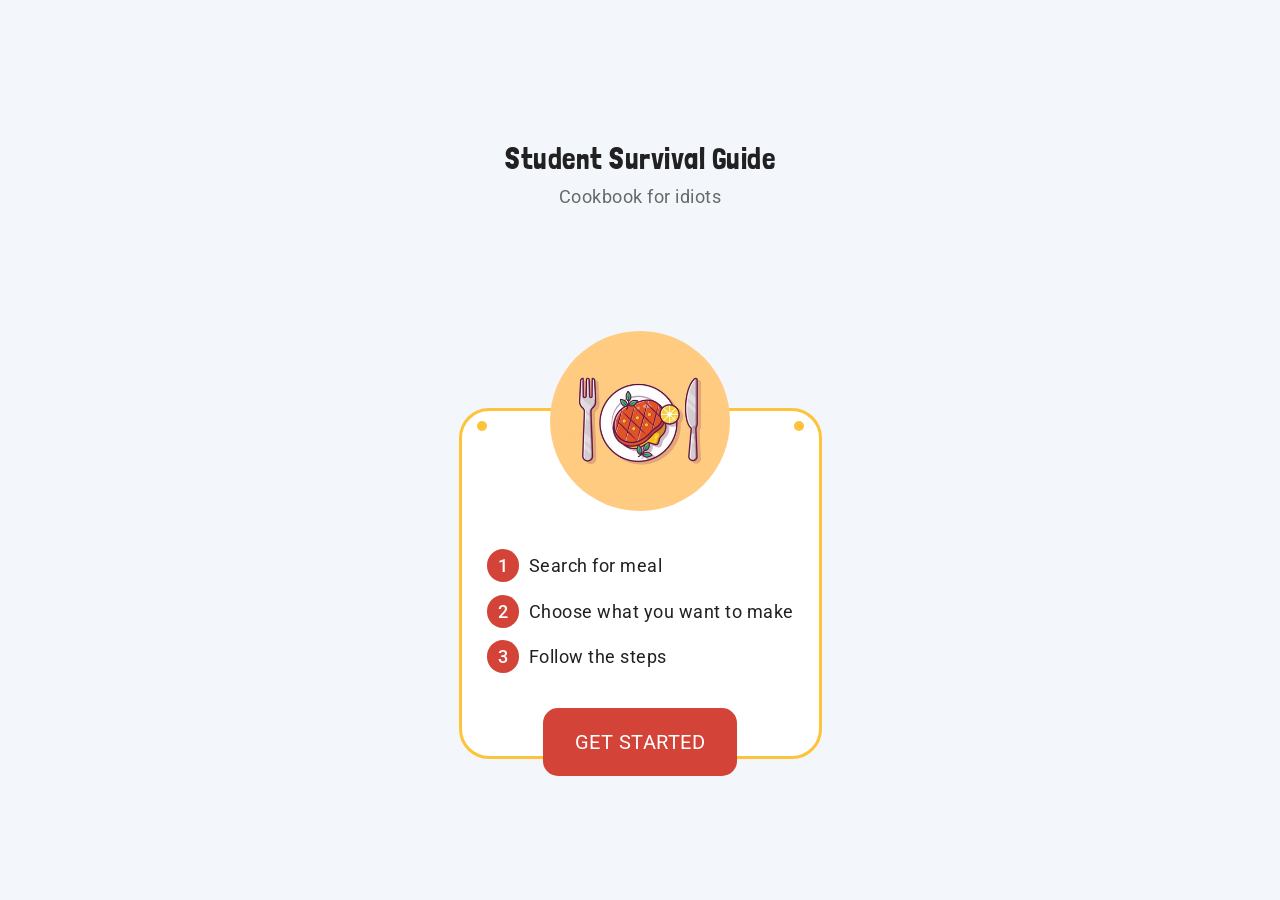
<file: index.html>
<!DOCTYPE html>
<html lang="en">
<head>
    <meta charset="UTF-8">
    <meta http-equiv="X-UA-Compatible" content="IE=edge">
    <meta name="viewport" content="width=device-width, initial-scale=1.0">
    <link rel="shortcut icon" href="images/favicon/favicon-meal.png" type="image/x-icon">  

    <title>Student Survival Guide</title>

    <link rel="stylesheet" href="scss/style.css">
    <link rel="preconnect" href="https://fonts.gstatic.com">
    <link href="https://fonts.googleapis.com/css2?family=Roboto:wght@300;400;500&display=swap" rel="stylesheet">
    <link href="https://fonts.googleapis.com/css2?family=Londrina+Solid:wght@300;400&display=swap" rel="stylesheet">
    <link rel="stylesheet" href="https://use.fontawesome.com/releases/v5.8.1/css/all.css"
    integrity="sha384-50oBUHEmvpQ+1lW4y57PTFmhCaXp0ML5d60M1M7uH2+nqUivzIebhndOJK28anvf" crossorigin="anonymous">
</head>
<body>
    <section id="frontpage">
        <div class="frontpage-inner">
            <div class="fp-inner-headline">
                <h1>Student Survival Guide</h1>
                <p>Cookbook for idiots</p>
            </div>
    
            <div class="fp-inner-main">
                <div class="dot-left"></div>
                <div class="dot-right"></div>
                
                <div class="fpi-main-img"></div>

                <ul class="fpi-main-ul">
                    <li><span>1</span> Search for meal</li>
                    <li><span>2</span> Choose what you want to make</li>
                    <li><span>3</span> Follow the steps</li>
                </ul>

                <div class="fpi-main-btn">Get Started</div>
            </div>
        </div>
    </section>

    <section id="homepage">

        <div class="search">
            <div class="searchbar">
                <div class="searchbar-main">
                    <div class="search-icon">
                        <i class="search-btn fas fa-search"></i>
                    </div>

                    <input type="search" placeholder="Egg, bacon..">
                </div>

                <div class="search-settings">
                    <i class="fas fa-cog"></i>
                </div>
            </div>

            <div class="search-settings-menu">
                <i class="close fas fa-angle-down"></i>

                <div class="ssm-inner">
                    <div class="search-ingredients">
                        <h3>
                            Search by ingredients
                        </h3>
                    </div>

                    <div class="search-diet">
                        <h3>
                            Search by diet
                        </h3>
                    </div>

                    <div class="search-cuisine">
                        <h3>
                            Search by cuisine 
                        </h3>
                    </div>

                </div>  
                
                <div class="menu-desktop">
                    <div class="home-desktop">
                        <i class="fas fa-utensils"></i>
                    </div>
            
                    <div class="user-desktop">
                        <div class="favorites-dot"></div>
                        <i class="fas fa-user"></i>
                    </div>
            
                </div>

                <a href="https://spoonacular.com/">Powered by Spoonacular</a>
            </div>
        </div>

        <div class="meal-sections">
            <div class="random">Random</div>
            <div class="meat">Meat</div>
            <div class="dessert">Dessert</div>
            <div class="fruit">Fruit</div>
        </div>

        <div class="results">

            <div class="end-div">
                <div class="back">
                    <i class="fas fa-angle-left"></i>
                </div>
            </div>



            <div class="no-result-found">
                <p>No result found Chef. Maybe Cookbook For Idiots is for you!</p>
                <i class="far fa-smile"></i>
            </div>
           
        </div>


    </section>

    <section id="userpage">

        <div class="header">
            <div class="main-nav-inner">
                <i class="fas fa-cog"></i>
            </div>

            <div class="userpage-menu">
                <i class="close-userpage fas fa-angle-down"></i>

                <div class="userpage-inner">
                    <div class="userpage-fav">
                        <h3>
                            Favorites
                        </h3>
                    </div>

                    <div class="userpage-notes">
                        <h3>
                            Notes
                        </h3>
                    </div>

                </div>
                
                <div class="menu-desktop-u">
                    <div class="home-desktop-u">
                        <i class="fas fa-utensils"></i>
                    </div>
            
                    <div class="user-desktop-u">
                        <div class="favorites-dot"></div>
                        <i class="fas fa-user"></i>
                    </div>
            
                </div>
            </div>
        </div>

        <div class="main">
            <div class="main-nav">
                <h2 class="headline">Favorites</h2>
            </div>

            <div class="main-inner">
                <div class="favorites">

                    <div class="end-div">
                        <div class="userpage-back">
                            <i class="fas fa-angle-left"></i>
                        </div>
                    </div>
                </div>

                <div class="notes">
                    <div class="notes-input">
                        <input type="text" placeholder="Your note, chef">
                        <i class="note-submit far fa-check-circle"></i>
                    </div>
                    <div class="notes-inner">
                        
                    </div>
                </div>
            </div>
        </div>
        
    </section>

    <section id="mealpage">
        
    </section>


    <div class="menu">
        <div class="home">
            <i class="fas fa-utensils"></i>
        </div>

        <div class="user">
            <div class="favorites-dot"></div>
            <i class="fas fa-user"></i>
        </div>
    </div>

    <script type="module" src="src/home.js"></script>
    <script type="module" src="src/user.js"></script>
</body>
</html>
</file>
<file: scss/style.css>
/* reset */
* {
  padding: 0;
  margin: 0;
  -webkit-box-sizing: border-box !important;
          box-sizing: border-box !important;
  /* base styles */
}

* li {
  list-style: none;
}

* a {
  text-decoration: none;
}

* body {
  color: #212121;
  font-family: 'Roboto', sans-serif;
  letter-spacing: .5px;
  display: -webkit-box;
  display: -ms-flexbox;
  display: flex;
  -webkit-box-orient: vertical;
  -webkit-box-direction: normal;
      -ms-flex-direction: column;
          flex-direction: column;
  -webkit-box-align: center;
      -ms-flex-align: center;
          align-items: center;
}

* html, * body {
  max-width: 100vw !important;
  max-height: 100vh !important;
}

* .menu {
  z-index: 5;
  margin: 0 auto;
  position: fixed;
  left: 0;
  right: 0;
  bottom: 0;
  padding: 40px;
  height: 60px;
  display: -webkit-box;
  display: -ms-flexbox;
  display: flex;
  -webkit-box-pack: center;
      -ms-flex-pack: center;
          justify-content: center;
  -webkit-box-align: center;
      -ms-flex-align: center;
          align-items: center;
}

@media (min-height: 1024px) and (min-width: 768px) {
  * .menu {
    bottom: 20px;
    width: 250px;
    -webkit-box-pack: space-evenly;
        -ms-flex-pack: space-evenly;
            justify-content: space-evenly;
  }
}

@media (min-width: 900px) {
  * .menu {
    display: none;
  }
}

@media (min-height: 720px) and (min-width: 1280px) {
  * .menu {
    display: none;
  }
}

@media (min-height: 800px) and (min-width: 1280px) {
  * .menu {
    bottom: 10px;
  }
}

@media (min-height: 768px) and (min-width: 1366px) {
  * .menu {
    display: none;
  }
}

* .menu .home {
  padding: 15px 18px;
  margin-right: 10px;
  font-size: 25px;
  color: #000;
  background-color: #fdc33b;
  border-radius: 10px;
  -webkit-transition: 0.2s;
  transition: 0.2s;
  display: -webkit-box;
  display: -ms-flexbox;
  display: flex;
  -webkit-box-pack: center;
      -ms-flex-pack: center;
          justify-content: center;
  -webkit-box-align: center;
      -ms-flex-align: center;
          align-items: center;
}

@media (min-height: 1024px) and (min-width: 768px) {
  * .menu .home {
    font-size: 50px;
    padding: 20px 25px;
    border-radius: 15px;
  }
}

@media (min-height: 800px) and (min-width: 1280px) {
  * .menu .home {
    font-size: 40px;
  }
}

* .menu .home:hover, * .menu .home:active {
  cursor: pointer;
}

* .menu .user {
  padding: 17px;
  font-size: 25px;
  color: #686868;
  border-radius: 10px;
  position: relative;
  display: -webkit-box;
  display: -ms-flexbox;
  display: flex;
  -webkit-box-pack: center;
      -ms-flex-pack: center;
          justify-content: center;
  -webkit-box-align: center;
      -ms-flex-align: center;
          align-items: center;
  -webkit-transition: 0.2s;
  transition: 0.2s;
}

@media (min-height: 1024px) and (min-width: 768px) {
  * .menu .user {
    font-size: 50px;
    padding: 20px 25px;
    border-radius: 15px;
  }
}

@media (min-height: 800px) and (min-width: 1280px) {
  * .menu .user {
    font-size: 40px;
  }
}

* .menu .user:hover, * .menu .user:active {
  cursor: pointer;
}

* .menu .user .favorites-dot {
  height: 10px;
  width: 10px;
  border-radius: 50%;
  background-color: #ff0000;
  position: absolute;
  right: 2px;
  top: -2px;
  display: none;
}

#frontpage {
  z-index: 10;
  width: 100vw;
  height: 100vh;
  display: -webkit-box;
  display: -ms-flexbox;
  display: flex;
  -webkit-box-pack: center;
      -ms-flex-pack: center;
          justify-content: center;
  -webkit-box-align: center;
      -ms-flex-align: center;
          align-items: center;
  overflow: hidden;
  overflow-x: hidden !important;
}

#frontpage .frontpage-inner {
  height: 100%;
  background-color: #f3f7fc;
  padding: 40px;
  display: -webkit-box;
  display: -ms-flexbox;
  display: flex;
  -webkit-box-orient: vertical;
  -webkit-box-direction: normal;
      -ms-flex-direction: column;
          flex-direction: column;
  -webkit-box-pack: space-evenly;
      -ms-flex-pack: space-evenly;
          justify-content: space-evenly;
  -webkit-box-align: center;
      -ms-flex-align: center;
          align-items: center;
}

#frontpage .frontpage-inner .fp-inner-headline {
  color: #212121;
  margin-bottom: 100px;
  text-align: center;
}

@media (max-height: 600px) {
  #frontpage .frontpage-inner .fp-inner-headline {
    margin-bottom: 70px;
  }
}

@media (min-width: 1400px) {
  #frontpage .frontpage-inner .fp-inner-headline {
    margin-bottom: 0px;
  }
}

@media (min-height: 1080px) {
  #frontpage .frontpage-inner .fp-inner-headline {
    margin-bottom: -100px;
  }
}

#frontpage .frontpage-inner .fp-inner-headline h1 {
  font-family: 'Londrina Solid', sans-serif;
  font-weight: 400;
  font-size: 30px;
  margin-bottom: 10px;
}

#frontpage .frontpage-inner .fp-inner-headline p {
  font-size: 18px;
  color: #686868;
}

#frontpage .frontpage-inner .fp-inner-main {
  background-color: #fff;
  border: 3px solid #fdc33b;
  border-radius: 30px;
  padding: 0 10px;
  display: -webkit-box;
  display: -ms-flexbox;
  display: flex;
  -webkit-box-orient: vertical;
  -webkit-box-direction: normal;
      -ms-flex-direction: column;
          flex-direction: column;
  -webkit-box-align: center;
      -ms-flex-align: center;
          align-items: center;
  position: relative;
}

#frontpage .frontpage-inner .fp-inner-main .dot-left {
  width: 10px;
  height: 10px;
  border-radius: 50%;
  background-color: #fdc33b;
  position: absolute;
  top: 10px;
  left: 15px;
}

#frontpage .frontpage-inner .fp-inner-main .dot-right {
  width: 10px;
  height: 10px;
  border-radius: 50%;
  background-color: #fdc33b;
  position: absolute;
  top: 10px;
  right: 15px;
}

#frontpage .frontpage-inner .fp-inner-main .fpi-main-img {
  height: 180px;
  width: 180px;
  margin-bottom: 20px;
  border-radius: 50%;
  background-image: url("../images/frontpage/meal.jpg");
  background-position: center center;
  background-repeat: no-repeat;
  background-size: cover;
  position: relative;
  top: -80px;
}

@media (max-height: 600px) {
  #frontpage .frontpage-inner .fp-inner-main .fpi-main-img {
    height: 120px;
    width: 120px;
    top: -60px;
  }
}

#frontpage .frontpage-inner .fp-inner-main .fpi-main-ul {
  font-size: 18px;
  padding: 0 15px;
  margin-top: -60px;
  margin-bottom: 10px;
  line-height: 1.7;
  text-align: left;
}

@media (max-height: 600px) {
  #frontpage .frontpage-inner .fp-inner-main .fpi-main-ul {
    font-size: 16px;
    margin-bottom: 0px;
  }
}

#frontpage .frontpage-inner .fp-inner-main .fpi-main-ul li {
  margin-bottom: 15px;
}

#frontpage .frontpage-inner .fp-inner-main .fpi-main-ul li span {
  color: white;
  text-align: center;
  margin-right: 5px;
  padding: 6px 11px;
  border-radius: 50%;
  background-color: #d34338;
  font-weight: 500;
}

@media (max-height: 600px) {
  #frontpage .frontpage-inner .fp-inner-main .fpi-main-ul li span {
    padding: 5px 10px;
  }
}

#frontpage .frontpage-inner .fp-inner-main .fpi-main-ul li:last-child {
  margin-bottom: 5px;
}

#frontpage .frontpage-inner .fp-inner-main .fpi-main-btn {
  font-size: 20px;
  padding: 20px 30px;
  color: white;
  background-color: #d34338;
  font-weight: 400;
  border: 2px solid #d34338;
  border-radius: 15px;
  text-transform: uppercase;
  position: relative;
  bottom: -20px;
  -webkit-transition: .1s;
  transition: .1s;
}

@media (max-height: 600px) {
  #frontpage .frontpage-inner .fp-inner-main .fpi-main-btn {
    font-size: 15px;
    padding: 10px 15px;
    border-radius: 10px;
    bottom: -10px;
  }
}

#frontpage .frontpage-inner .fp-inner-main .fpi-main-btn:hover, #frontpage .frontpage-inner .fp-inner-main .fpi-main-btn:active {
  cursor: pointer;
  background-color: #d34338;
}

#homepage {
  height: 100vh;
  width: 100vw;
  background-color: #f3f7fc;
  display: -webkit-box;
  display: -ms-flexbox;
  display: flex;
  -webkit-box-orient: vertical;
  -webkit-box-direction: normal;
      -ms-flex-direction: column;
          flex-direction: column;
  -webkit-box-align: center;
      -ms-flex-align: center;
          align-items: center;
  overflow-x: hidden !important;
}

#homepage .search {
  width: 100%;
  height: 100px;
  padding: 0 20px 0 20px;
  background-color: #fdc33b;
  display: -webkit-box;
  display: -ms-flexbox;
  display: flex;
  -webkit-box-align: center;
      -ms-flex-align: center;
          align-items: center;
  -webkit-box-pack: center;
      -ms-flex-pack: center;
          justify-content: center;
  border-bottom-left-radius: 18px;
  border-bottom-right-radius: 18px;
}

#homepage .search .searchbar {
  width: 100%;
  display: -webkit-box;
  display: -ms-flexbox;
  display: flex;
  -webkit-box-pack: justify;
      -ms-flex-pack: justify;
          justify-content: space-between;
  -webkit-box-align: center;
      -ms-flex-align: center;
          align-items: center;
}

@media (min-height: 601px) and (min-width: 960px) {
  #homepage .search .searchbar {
    -webkit-box-pack: center;
        -ms-flex-pack: center;
            justify-content: center;
  }
}

#homepage .search .searchbar .searchbar-main {
  display: -webkit-box;
  display: -ms-flexbox;
  display: flex;
  -webkit-box-align: center;
      -ms-flex-align: center;
          align-items: center;
}

@media (min-width: 450px) {
  #homepage .search .searchbar .searchbar-main {
    width: 80%;
  }
}

@media (min-height: 768px) and (min-width: 1366px) {
  #homepage .search .searchbar .searchbar-main {
    width: 60%;
  }
}

#homepage .search .searchbar .searchbar-main .search-icon {
  display: -webkit-box;
  display: -ms-flexbox;
  display: flex;
  -webkit-box-pack: center;
      -ms-flex-pack: center;
          justify-content: center;
  -webkit-box-align: center;
      -ms-flex-align: center;
          align-items: center;
  height: 40px;
}

@media (min-width: 500px) {
  #homepage .search .searchbar .searchbar-main .search-icon {
    height: 50px;
  }
}

@media (min-height: 1024px) and (min-width: 768px) {
  #homepage .search .searchbar .searchbar-main .search-icon {
    width: 60px;
  }
}

@media (min-height: 768px) and (min-width: 1366px) {
  #homepage .search .searchbar .searchbar-main .search-icon {
    height: 60px;
  }
}

#homepage .search .searchbar .searchbar-main .search-icon i {
  font-size: 14px;
  padding: 12px;
  height: 100%;
  color: #686868;
  border-radius: 18px 0px 0px 18px;
  background-color: #fff;
  display: -webkit-box;
  display: -ms-flexbox;
  display: flex;
  -webkit-box-pack: center;
      -ms-flex-pack: center;
          justify-content: center;
  -webkit-box-align: center;
      -ms-flex-align: center;
          align-items: center;
}

@media (min-width: 500px) {
  #homepage .search .searchbar .searchbar-main .search-icon i {
    font-size: 16px;
    border-radius: 20px 0px 0px 20px;
  }
}

@media (min-height: 1024px) and (min-width: 768px) {
  #homepage .search .searchbar .searchbar-main .search-icon i {
    font-size: 20px;
    width: 100%;
  }
}

@media (min-height: 800px) and (min-width: 1280px) {
  #homepage .search .searchbar .searchbar-main .search-icon i {
    font-size: 25px;
  }
}

@media (min-height: 768px) and (min-width: 1366px) {
  #homepage .search .searchbar .searchbar-main .search-icon i {
    font-size: 28px;
  }
}

#homepage .search .searchbar .searchbar-main .search-icon i:hover, #homepage .search .searchbar .searchbar-main .search-icon i:active {
  cursor: pointer;
}

#homepage .search .searchbar .searchbar-main input {
  width: 90%;
  font-size: 18px;
  background-color: #fff;
  color: #686868;
  border: none;
  outline: none;
  padding: 10px;
  height: 40px;
  border-radius: 0 18px 18px 0;
}

@media (max-width: 370px) {
  #homepage .search .searchbar .searchbar-main input {
    width: 82%;
  }
}

@media (min-width: 500px) {
  #homepage .search .searchbar .searchbar-main input {
    height: 50px;
    font-size: 20px;
    border-radius: 0 20px 20px 0;
  }
}

@media (min-height: 1024px) and (min-width: 768px) {
  #homepage .search .searchbar .searchbar-main input {
    font-size: 25px;
  }
}

@media (min-height: 800px) and (min-width: 1280px) {
  #homepage .search .searchbar .searchbar-main input {
    font-size: 28px;
  }
}

@media (min-height: 768px) and (min-width: 1366px) {
  #homepage .search .searchbar .searchbar-main input {
    height: 60px;
    padding: 10px 30px 10px 20px;
    font-size: 24px;
  }
}

#homepage .search .searchbar .searchbar-main input ::-webkit-input-placeholder {
  color: #686868;
}

#homepage .search .searchbar .searchbar-main input :-ms-input-placeholder {
  color: #686868;
}

#homepage .search .searchbar .searchbar-main input ::-ms-input-placeholder {
  color: #686868;
}

#homepage .search .searchbar .searchbar-main input ::placeholder {
  color: #686868;
}

#homepage .search .searchbar .search-settings {
  display: -webkit-box;
  display: -ms-flexbox;
  display: flex;
  -webkit-box-pack: center;
      -ms-flex-pack: center;
          justify-content: center;
  -webkit-box-align: center;
      -ms-flex-align: center;
          align-items: center;
  color: #fff;
  font-size: 25px;
  -webkit-user-select: none;
     -moz-user-select: none;
      -ms-user-select: none;
          user-select: none;
  outline: none;
  -webkit-tap-highlight-color: rgba(0, 0, 0, 0);
}

@media (min-height: 1024px) and (min-width: 768px) {
  #homepage .search .searchbar .search-settings i {
    font-size: 40px;
  }
}

@media (min-height: 800px) and (min-width: 1280px) {
  #homepage .search .searchbar .search-settings i {
    font-size: 40px;
  }
}

@media (min-height: 768px) and (min-width: 1366px) {
  #homepage .search .searchbar .search-settings i {
    font-size: 40px;
  }
}

@media (min-width: 500px) {
  #homepage .search .searchbar .search-settings {
    font-size: 30px;
  }
}

#homepage .search .searchbar .search-settings:hover, #homepage .search .searchbar .search-settings:active {
  cursor: pointer;
}

#homepage .search .search-settings-menu {
  height: 0%;
  width: 100%;
  position: fixed;
  z-index: 10;
  bottom: 0;
  background-color: #fdc33b;
  color: #fff;
  overflow-x: hidden;
  -webkit-transition: .3s;
  transition: .3s;
  border-top-left-radius: 18px;
  border-top-right-radius: 18px;
  border-top-right-radius: 0px;
  border-bottom-right-radius: 0px;
  display: -webkit-box;
  display: -ms-flexbox;
  display: flex;
  -webkit-box-orient: vertical;
  -webkit-box-direction: normal;
      -ms-flex-direction: column;
          flex-direction: column;
  -webkit-box-pack: space-evenly;
      -ms-flex-pack: space-evenly;
          justify-content: space-evenly;
  -webkit-box-align: center;
      -ms-flex-align: center;
          align-items: center;
}

@media (min-height: 800px) and (min-width: 1280px) {
  #homepage .search .search-settings-menu {
    width: 0%;
    height: 100%;
    position: fixed;
    left: 0;
    border-top-left-radius: 0px;
    border-top-right-radius: 0px;
    border-top-right-radius: 18px;
    border-bottom-right-radius: 18px;
  }
}

#homepage .search .search-settings-menu a {
  font-size: 12px;
  position: absolute;
  bottom: 3px;
  right: 10px;
  color: #df8723;
}

#homepage .search .search-settings-menu .menu-desktop {
  padding: 40px;
  height: 60px;
  display: -webkit-box;
  display: -ms-flexbox;
  display: flex;
  -webkit-box-pack: center;
      -ms-flex-pack: center;
          justify-content: center;
  -webkit-box-align: center;
      -ms-flex-align: center;
          align-items: center;
  border-radius: 22px;
  display: none;
}

@media (min-width: 900px) {
  #homepage .search .search-settings-menu .menu-desktop {
    display: -webkit-box;
    display: -ms-flexbox;
    display: flex;
  }
}

#homepage .search .search-settings-menu .menu-desktop .home-desktop {
  height: 80px;
  width: 80px;
  margin-right: 10px;
  font-size: 35px;
  color: #df8723;
  border: 2px solid #df8723;
  background-color: #fff;
  border-radius: 10px;
  -webkit-transition: 0.2s;
  transition: 0.2s;
  display: -webkit-box;
  display: -ms-flexbox;
  display: flex;
  -webkit-box-pack: center;
      -ms-flex-pack: center;
          justify-content: center;
  -webkit-box-align: center;
      -ms-flex-align: center;
          align-items: center;
}

@media (min-height: 1024px) and (min-width: 768px) {
  #homepage .search .search-settings-menu .menu-desktop .home-desktop {
    font-size: 50px;
    padding: 20px 25px;
    border-radius: 15px;
  }
}

@media (min-height: 800px) and (min-width: 1280px) {
  #homepage .search .search-settings-menu .menu-desktop .home-desktop {
    font-size: 40px;
  }
}

#homepage .search .search-settings-menu .menu-desktop .home-desktop:hover, #homepage .search .search-settings-menu .menu-desktop .home-desktop:active {
  cursor: pointer;
}

#homepage .search .search-settings-menu .menu-desktop .user-desktop {
  height: 80px;
  width: 80px;
  font-size: 35px;
  color: #df8723;
  border: 2px solid #df8723;
  border-radius: 10px;
  position: relative;
  display: -webkit-box;
  display: -ms-flexbox;
  display: flex;
  -webkit-box-pack: center;
      -ms-flex-pack: center;
          justify-content: center;
  -webkit-box-align: center;
      -ms-flex-align: center;
          align-items: center;
  -webkit-transition: 0.2s;
  transition: 0.2s;
}

@media (min-height: 1024px) and (min-width: 768px) {
  #homepage .search .search-settings-menu .menu-desktop .user-desktop {
    font-size: 50px;
    padding: 20px 25px;
    border-radius: 15px;
  }
}

@media (min-height: 800px) and (min-width: 1280px) {
  #homepage .search .search-settings-menu .menu-desktop .user-desktop {
    font-size: 40px;
  }
}

#homepage .search .search-settings-menu .menu-desktop .user-desktop:hover, #homepage .search .search-settings-menu .menu-desktop .user-desktop:active {
  cursor: pointer;
}

#homepage .search .search-settings-menu .menu-desktop .user-desktop .favorites-dot {
  height: 10px;
  width: 10px;
  border-radius: 50%;
  background-color: #ff0000;
  position: absolute;
  right: 2px;
  top: -2px;
  display: none;
}

#homepage .search .search-settings-menu .close {
  color: #df8723;
  font-size: 50px;
}

#homepage .search .search-settings-menu .close:hover {
  cursor: pointer;
}

@media (min-width: 600px) {
  #homepage .search .search-settings-menu .close {
    font-size: 80px;
  }
}

#homepage .search .search-settings-menu .ssm-inner {
  display: -webkit-box;
  display: -ms-flexbox;
  display: flex;
  -webkit-box-orient: vertical;
  -webkit-box-direction: normal;
      -ms-flex-direction: column;
          flex-direction: column;
  -webkit-box-pack: start;
      -ms-flex-pack: start;
          justify-content: flex-start;
  -webkit-box-align: center;
      -ms-flex-align: center;
          align-items: center;
}

#homepage .search .search-settings-menu .ssm-inner div {
  height: 80px;
  width: 320px;
  border-radius: 14px;
  border: 2px solid #df8723;
  margin-bottom: 5px;
  display: -webkit-box;
  display: -ms-flexbox;
  display: flex;
  -webkit-box-pack: space-evenly;
      -ms-flex-pack: space-evenly;
          justify-content: space-evenly;
  -webkit-box-align: center;
      -ms-flex-align: center;
          align-items: center;
  -webkit-tap-highlight-color: rgba(0, 0, 0, 0);
  -webkit-transition: .3s;
  transition: .3s;
}

@media (max-width: 350px) {
  #homepage .search .search-settings-menu .ssm-inner div {
    width: 280px;
  }
}

@media (min-height: 1024px) and (min-width: 768px) {
  #homepage .search .search-settings-menu .ssm-inner div {
    height: 120px;
    width: 600px;
    font-size: 30px;
    margin-bottom: 10px;
  }
}

@media (min-width: 990px) {
  #homepage .search .search-settings-menu .ssm-inner div {
    width: 360px;
    font-size: 20px;
  }
}

@media (min-height: 720px) and (min-width: 1280px) {
  #homepage .search .search-settings-menu .ssm-inner div {
    width: 400px;
    font-size: 20px;
  }
}

@media (min-height: 1080px) and (min-width: 1920px) {
  #homepage .search .search-settings-menu .ssm-inner div {
    font-size: 22px;
    width: 450px;
  }
}

#homepage .search .search-settings-menu .ssm-inner div:hover {
  cursor: pointer;
}

#homepage .search .search-settings-menu .ssm-inner div h3 {
  text-transform: uppercase;
  color: #df8723;
}

#homepage .search .search-settings-menu .ssm-inner div input {
  width: 60px;
}

#homepage .search .search-settings-menu .ssm-inner div select {
  border: 2px solid #df8723;
  width: 60px;
  padding: 5px;
  font-size: 18px;
}

#homepage .search .search-settings-menu .ssm-inner .search-ingredients {
  background-color: #fff;
}

#homepage .meal-sections {
  padding: 20px;
  width: 100%;
  color: #686868;
  display: -webkit-box;
  display: -ms-flexbox;
  display: flex;
  -webkit-box-pack: justify;
      -ms-flex-pack: justify;
          justify-content: space-between;
}

@media (max-width: 350px) {
  #homepage .meal-sections {
    font-size: 14px;
  }
}

@media (min-width: 400px) {
  #homepage .meal-sections {
    font-size: 18px;
  }
}

@media (min-width: 600px) {
  #homepage .meal-sections {
    margin-bottom: 20px;
    -webkit-box-pack: center;
        -ms-flex-pack: center;
            justify-content: center;
  }
}

@media (min-height: 601px) and (min-width: 962px) {
  #homepage .meal-sections {
    margin-bottom: 0px;
    padding: 10px;
    padding-left: 20px;
    -webkit-box-pack: center;
        -ms-flex-pack: center;
            justify-content: center;
  }
}

@media (min-height: 768px) and (min-width: 1366px) {
  #homepage .meal-sections {
    padding: 18px 0;
    margin-bottom: 0;
    margin-top: 0;
  }
}

#homepage .meal-sections div {
  padding: 5px 8px;
  border: 1px solid #686868;
  border-radius: 10px;
}

#homepage .meal-sections div:hover {
  cursor: pointer;
}

@media (max-width: 350px) {
  #homepage .meal-sections div {
    padding: 3px 5px;
    border-radius: 8px;
  }
}

@media (min-width: 400px) {
  #homepage .meal-sections div {
    padding: 5px 10px;
    border-radius: 12px;
  }
}

@media (min-width: 450px) {
  #homepage .meal-sections div {
    padding: 10px 15px;
  }
}

@media (min-width: 500px) {
  #homepage .meal-sections div {
    font-size: 20px;
    padding: 10px 15px;
  }
}

@media (min-width: 600px) {
  #homepage .meal-sections div {
    margin-right: 20px;
  }
}

@media (min-height: 601px) and (min-width: 962px) {
  #homepage .meal-sections div {
    font-size: 16px;
    padding: 5px 8px;
    margin-right: 30px;
  }
}

@media (min-height: 720px) and (min-width: 1280px) {
  #homepage .meal-sections div {
    margin-right: 30px;
    font-size: 18px;
  }
}

@media (min-height: 800px) and (min-width: 1280px) {
  #homepage .meal-sections div {
    margin-right: 20px;
    font-size: 20px;
  }
}

@media (min-height: 768px) and (min-width: 1366px) {
  #homepage .meal-sections div {
    margin-right: 25px;
    padding: 6px 15px;
    font-size: 20px;
  }
}

#homepage .meal-sections div:first-child {
  border: 1px solid #d34338;
  color: #686868;
}

#homepage .meal-sections .vegetables {
  display: none;
}

@media (min-width: 600px) {
  #homepage .meal-sections .vegetables {
    display: inline-block;
  }
}

#homepage .results {
  padding: 20px;
  padding-top: 0;
  overflow: auto;
  white-space: nowrap;
  width: 100vw;
  scrollbar-width: none;
}

@media (max-height: 600px) {
  #homepage .results {
    height: 55vh;
  }
}

@media (min-width: 600px) {
  #homepage .results {
    display: -webkit-box;
    display: -ms-flexbox;
    display: flex;
    -webkit-box-pack: space-evenly;
        -ms-flex-pack: space-evenly;
            justify-content: space-evenly;
    -webkit-box-align: center;
        -ms-flex-align: center;
            align-items: center;
    -ms-flex-wrap: wrap;
        flex-wrap: wrap;
    height: 70vh;
    overflow: none;
    white-space: normal;
  }
}

@media (min-height: 680px) and (max-width: 599px) {
  #homepage .results {
    margin-top: 10px;
  }
}

@media (min-height: 1024px) and (min-width: 768px) {
  #homepage .results {
    height: 65vh;
  }
}

@media (min-height: 720px) and (min-width: 1280px) {
  #homepage .results {
    height: 72vh;
  }
}

@media (min-height: 800px) and (min-width: 1280px) {
  #homepage .results {
    height: 65vh;
  }
}

@media (min-height: 1200px) and (min-width: 800px) {
  #homepage .results {
    height: 70vh;
  }
}

@media (min-height: 768px) and (min-width: 1366px) {
  #homepage .results {
    height: 77vh;
  }
}

@media (min-height: 1080px) and (min-width: 1920px) {
  #homepage .results {
    height: 82vh;
  }
}

#homepage .results::-webkit-scrollbar {
  display: none;
}

#homepage .results .meal {
  display: inline-block;
  margin: 0px 10px 10px 0;
  color: #000;
  border-radius: 20px;
  border: 1px solid #d8d8d8;
  background-color: #fff;
  width: 80%;
  height: 380px;
  overflow: hidden;
  z-index: 2;
}

@media (max-height: 600px) {
  #homepage .results .meal {
    height: 300px;
  }
}

@media (min-height: 601px) and (min-width: 962px) {
  #homepage .results .meal {
    display: inline-block;
  }
}

@media (min-width: 600px) {
  #homepage .results .meal {
    width: 45%;
    margin-bottom: 20px;
  }
}

@media (min-width: 1000px) {
  #homepage .results .meal {
    width: 30%;
  }
}

@media (min-height: 680px) and (max-width: 599px) {
  #homepage .results .meal {
    height: 410px;
  }
}

@media (min-height: 720px) and (max-width: 599px) {
  #homepage .results .meal {
    height: 450px;
  }
}

@media (min-height: 780px) and (max-width: 599px) {
  #homepage .results .meal {
    height: 500px;
  }
}

@media (min-width: 1500px) {
  #homepage .results .meal {
    width: 24%;
  }
}

@media (min-height: 1080px) and (min-width: 1920px) {
  #homepage .results .meal {
    width: 23%;
  }
}

#homepage .results .meal .meal-inner {
  height: 100%;
  display: -webkit-box;
  display: -ms-flexbox;
  display: flex;
  -webkit-box-orient: vertical;
  -webkit-box-direction: normal;
      -ms-flex-direction: column;
          flex-direction: column;
  -webkit-box-align: center;
      -ms-flex-align: center;
          align-items: center;
  position: relative;
}

#homepage .results .meal .meal-inner img {
  background-position: center center;
  background-size: cover;
  height: 70%;
  width: 100%;
}

@media (min-height: 700px) and (max-width: 599px) {
  #homepage .results .meal .meal-inner img {
    height: 60%;
  }
}

#homepage .results .meal .meal-inner .inner-bottom {
  padding: 20px;
  height: 30%;
  width: 100%;
  display: -webkit-box;
  display: -ms-flexbox;
  display: flex;
  -webkit-box-pack: justify;
      -ms-flex-pack: justify;
          justify-content: space-between;
  -webkit-box-align: center;
      -ms-flex-align: center;
          align-items: center;
}

@media (min-height: 700px) and (max-width: 599px) {
  #homepage .results .meal .meal-inner .inner-bottom {
    height: 40%;
  }
}

#homepage .results .meal .meal-inner .inner-bottom p {
  text-align: left;
  color: #686868;
  white-space: normal;
}

#homepage .results .meal .meal-inner .inner-bottom .meal-info {
  color: #fdc33b;
  padding: 15px;
  border: 1px solid #fdc33b;
  border-radius: 50%;
  background-color: #fff;
  font-size: 30px;
  margin-left: 10px;
}

@media (min-height: 1024px) and (min-width: 768px) {
  #homepage .results .meal .meal-inner .inner-bottom .meal-info {
    font-size: 35px;
  }
}

#homepage .results .meal .meal-inner .inner-bottom .meal-info-f {
  color: #fdc33b;
  padding: 15px;
  border: 1px solid #fdc33b;
  border-radius: 50%;
  background-color: #fff;
  font-size: 30px;
  margin-left: 10px;
}

@media (min-height: 1024px) and (min-width: 768px) {
  #homepage .results .meal .meal-inner .inner-bottom .meal-info-f {
    font-size: 35px;
  }
}

#homepage .results .end-div {
  display: inline-block;
  position: relative;
  bottom: 200px;
}

@media (min-height: 720px) and (max-width: 599px) {
  #homepage .results .end-div {
    bottom: 240px;
  }
}

@media (min-width: 600px) {
  #homepage .results .end-div {
    display: none;
  }
}

#homepage .results .end-div .back {
  color: #d34338;
  font-size: 50px;
  height: 40px;
  width: 40px;
  display: -webkit-box;
  display: -ms-flexbox;
  display: flex;
  -webkit-box-pack: center;
      -ms-flex-pack: center;
          justify-content: center;
  -webkit-box-align: center;
      -ms-flex-align: center;
          align-items: center;
}

#homepage .results .no-result-found {
  display: -webkit-box;
  display: -ms-flexbox;
  display: flex;
  -webkit-box-pack: center;
      -ms-flex-pack: center;
          justify-content: center;
  -webkit-box-align: center;
      -ms-flex-align: center;
          align-items: center;
  display: none;
}

#homepage .results .no-result-found p {
  text-align: center;
  font-weight: 500;
  white-space: normal;
  font-size: 20px;
  color: #686868;
  margin-right: 20px;
}

@media (min-width: 1400px) {
  #homepage .results .no-result-found p {
    font-size: 30px;
  }
}

#homepage .results .no-result-found i {
  font-size: 40px;
  color: #d34338;
}

#mealpage {
  height: 100vh;
  width: 100vw;
  background-color: #f3f7fc;
  z-index: 6;
  overflow: hidden;
}

@media (min-width: 900px) {
  #mealpage {
    padding-right: 60px;
  }
}

#mealpage .meal-container {
  height: 100%;
  width: 100%;
}

@media (min-width: 900px) {
  #mealpage .meal-container {
    display: -webkit-box;
    display: -ms-flexbox;
    display: flex;
  }
}

@media (min-width: 900px) {
  #mealpage .meal-container .mealpage-header {
    display: -webkit-box;
    display: -ms-flexbox;
    display: flex;
    -webkit-box-orient: vertical;
    -webkit-box-direction: normal;
        -ms-flex-direction: column;
            flex-direction: column;
    -webkit-box-pack: start;
        -ms-flex-pack: start;
            justify-content: flex-start;
    height: 90%;
    width: 50%;
    margin-top: 30px;
  }
}

#mealpage .meal-container .mealpage-header img {
  display: block;
  height: 30%;
  width: 100%;
  background-size: cover;
  background-repeat: no-repeat;
  background-position: center center;
  border-bottom-left-radius: 20px;
  border-bottom-right-radius: 20px;
}

@media (min-width: 750px) {
  #mealpage .meal-container .mealpage-header img {
    border-top-left-radius: 20px;
    border-top-right-radius: 20px;
    margin: 20px auto;
    width: 80%;
  }
}

@media (min-width: 900px) {
  #mealpage .meal-container .mealpage-header img {
    height: 50%;
  }
}

#mealpage .meal-container .mealpage-header .height-fix {
  height: 250px;
}

#mealpage .meal-container .mealpage-header .icons {
  width: 85%;
  margin: 15px auto;
  padding: 5px 0;
  display: -webkit-box;
  display: -ms-flexbox;
  display: flex;
  -webkit-box-pack: justify;
      -ms-flex-pack: justify;
          justify-content: space-between;
  -webkit-box-align: center;
      -ms-flex-align: center;
          align-items: center;
}

@media (min-width: 750px) {
  #mealpage .meal-container .mealpage-header .icons {
    width: 80%;
  }
}

#mealpage .meal-container .mealpage-header .icons i {
  font-size: 25px;
  padding: 15px;
  font-size: 28px;
  color: #212121;
}

@media (min-width: 750px) {
  #mealpage .meal-container .mealpage-header .icons i {
    font-size: 50px;
  }
}

#mealpage .meal-container .mealpage-header .icons .prep-time {
  position: relative;
  padding: 10px;
  background-color: #fdc33b;
  border-radius: 10px;
  display: -webkit-box;
  display: -ms-flexbox;
  display: flex;
  -webkit-box-pack: center;
      -ms-flex-pack: center;
          justify-content: center;
  -webkit-box-align: center;
      -ms-flex-align: center;
          align-items: center;
}

#mealpage .meal-container .mealpage-header .icons .prep-time p {
  font-weight: 500;
  color: #212121;
}

#mealpage .meal-container .mealpage-header .icons .prep-time i {
  padding: 0;
  font-size: 15px;
  color: #686868;
  position: absolute;
  top: -15px;
  right: -20px;
}

#mealpage .meal-container .mealpage-header .icons .favorite-meal {
  color: red;
}

#mealpage .meal-container .mealpage-main {
  overflow: auto;
  white-space: nowrap;
  width: 90%;
  height: 45%;
  padding: 20px;
  margin: 0 auto;
  border-radius: 20px;
  background-color: #fff;
  color: #686868;
}

#mealpage .meal-container .mealpage-main::-webkit-scrollbar {
  display: none;
}

@media (max-height: 600px) {
  #mealpage .meal-container .mealpage-main {
    height: 35%;
  }
}

@media (min-width: 750px) {
  #mealpage .meal-container .mealpage-main {
    width: 80%;
  }
}

@media (min-width: 900px) {
  #mealpage .meal-container .mealpage-main {
    height: 90%;
    width: 50%;
    margin-top: 48px;
    padding: 40px;
  }
}

#mealpage .meal-container .mealpage-main h3 {
  text-align: center;
  color: #686868;
  text-transform: lowercase;
  white-space: normal;
  margin-bottom: 30px;
}

@media (min-width: 900px) {
  #mealpage .meal-container .mealpage-main h3 {
    font-size: 40px;
    margin-bottom: 50px;
  }
}

#mealpage .meal-container .mealpage-main .ingredients {
  margin-bottom: 20px;
}

@media (min-width: 900px) {
  #mealpage .meal-container .mealpage-main .ingredients {
    margin-bottom: 40px;
  }
}

#mealpage .meal-container .mealpage-main .ingredients ul li {
  display: -webkit-box;
  display: -ms-flexbox;
  display: flex;
  -webkit-box-align: center;
      -ms-flex-align: center;
          align-items: center;
  margin-bottom: 5px;
}

@media (min-width: 900px) {
  #mealpage .meal-container .mealpage-main .ingredients ul li {
    margin-bottom: 15px;
  }
}

@media (min-width: 900px) {
  #mealpage .meal-container .mealpage-main .ingredients ul li {
    font-size: 20px;
  }
}

#mealpage .meal-container .mealpage-main .ingredients ul li i {
  margin-right: 15px;
}

#mealpage .meal-container .mealpage-main .ingredients ul li p {
  width: 100px;
  text-align: left;
}

#mealpage .meal-container .mealpage-main .instructions {
  width: 100%;
  white-space: normal;
  margin-bottom: 20px;
  line-height: 1.5;
}

#mealpage .meal-container .mealpage-main .instructions ol {
  width: 100%;
  white-space: normal;
  line-height: 1.5;
}

@media (min-width: 900px) {
  #mealpage .meal-container .mealpage-main .instructions {
    font-size: 20px;
  }
}

#mealpage .meal-container .mealpage-main a {
  display: -webkit-box;
  display: -ms-flexbox;
  display: flex;
  -webkit-box-align: center;
      -ms-flex-align: center;
          align-items: center;
  font-size: 18px;
  margin-top: 40px;
}

#mealpage .meal-container .mealpage-main a p {
  color: #212121;
  margin-right: 10px;
}

@media (min-width: 900px) {
  #mealpage .meal-container .mealpage-main a p {
    font-size: 20px;
  }
}

#mealpage .meal-container .mealpage-main a i {
  color: #ff0000;
  font-size: 25px;
}

@media (min-width: 900px) {
  #mealpage .meal-container .mealpage-main a i {
    font-size: 40px;
  }
}

#userpage {
  height: 100vh;
  width: 100vw;
  background-color: #f3f7fc;
  color: #686868;
  overflow: hidden !important;
}

#userpage .header {
  width: 100%;
  height: 20%;
  background-color: #fdc33b;
  display: -webkit-box;
  display: -ms-flexbox;
  display: flex;
  -webkit-box-align: center;
      -ms-flex-align: center;
          align-items: center;
  -webkit-box-pack: center;
      -ms-flex-pack: center;
          justify-content: center;
}

#userpage .header .main-nav-inner {
  color: #fff;
  position: relative;
  bottom: 20px;
  -webkit-tap-highlight-color: rgba(0, 0, 0, 0);
}

#userpage .header .main-nav-inner:hover {
  cursor: pointer;
}

#userpage .header .main-nav-inner i {
  font-size: 30px;
}

@media (min-width: 900px) {
  #userpage .header .main-nav-inner i {
    font-size: 40px;
  }
}

#userpage .header .userpage-menu {
  height: 0%;
  width: 100%;
  position: fixed;
  z-index: 10;
  bottom: 0;
  background-color: #fdc33b;
  color: #fff;
  overflow-x: hidden;
  -webkit-transition: .3s;
  transition: .3s;
  border-top-left-radius: 18px;
  border-top-right-radius: 18px;
  display: -webkit-box;
  display: -ms-flexbox;
  display: flex;
  -webkit-box-orient: vertical;
  -webkit-box-direction: normal;
      -ms-flex-direction: column;
          flex-direction: column;
  -webkit-box-pack: space-evenly;
      -ms-flex-pack: space-evenly;
          justify-content: space-evenly;
  -webkit-box-align: center;
      -ms-flex-align: center;
          align-items: center;
}

#userpage .header .userpage-menu .close-userpage {
  color: #df8723;
  font-size: 50px;
}

#userpage .header .userpage-menu .close-userpage:hover {
  cursor: pointer;
}

@media (min-width: 600px) {
  #userpage .header .userpage-menu .close-userpage {
    font-size: 80px;
  }
}

@media (min-width: 1200px) {
  #userpage .header .userpage-menu .close-userpage {
    font-size: 100px;
  }
}

#userpage .header .userpage-menu .userpage-inner {
  display: -webkit-box;
  display: -ms-flexbox;
  display: flex;
  -webkit-box-orient: vertical;
  -webkit-box-direction: normal;
      -ms-flex-direction: column;
          flex-direction: column;
  -webkit-box-pack: start;
      -ms-flex-pack: start;
          justify-content: flex-start;
  -webkit-box-align: center;
      -ms-flex-align: center;
          align-items: center;
}

#userpage .header .userpage-menu .userpage-inner div {
  height: 80px;
  width: 320px;
  border-radius: 14px;
  border: 2px solid #df8723;
  margin-bottom: 5px;
  display: -webkit-box;
  display: -ms-flexbox;
  display: flex;
  -webkit-box-pack: space-evenly;
      -ms-flex-pack: space-evenly;
          justify-content: space-evenly;
  -webkit-box-align: center;
      -ms-flex-align: center;
          align-items: center;
  -webkit-tap-highlight-color: rgba(0, 0, 0, 0);
  -webkit-transition: .3s;
  transition: .3s;
}

@media (max-width: 350px) {
  #userpage .header .userpage-menu .userpage-inner div {
    width: 280px;
  }
}

@media (min-height: 1080px) and (min-width: 1920px) {
  #userpage .header .userpage-menu .userpage-inner div {
    width: 400px;
    height: 120px;
    font-size: 25px;
  }
}

#userpage .header .userpage-menu .userpage-inner div:hover {
  cursor: pointer;
}

#userpage .header .userpage-menu .userpage-inner div h3 {
  text-transform: uppercase;
  color: #df8723;
}

#userpage .header .userpage-menu .userpage-inner div input {
  width: 60px;
}

#userpage .header .userpage-menu .userpage-inner div select {
  border: 2px solid #df8723;
  width: 60px;
  padding: 5px;
  font-size: 18px;
}

#userpage .header .userpage-menu .userpage-inner .userpage-fav {
  background-color: #fff;
}

#userpage .header .userpage-menu .menu-desktop-u {
  padding: 40px;
  height: 60px;
  display: -webkit-box;
  display: -ms-flexbox;
  display: flex;
  -webkit-box-pack: center;
      -ms-flex-pack: center;
          justify-content: center;
  -webkit-box-align: center;
      -ms-flex-align: center;
          align-items: center;
  border-radius: 22px;
  display: none;
}

@media (min-width: 900px) {
  #userpage .header .userpage-menu .menu-desktop-u {
    display: -webkit-box;
    display: -ms-flexbox;
    display: flex;
  }
}

#userpage .header .userpage-menu .menu-desktop-u .home-desktop-u {
  height: 80px;
  width: 80px;
  margin-right: 10px;
  font-size: 35px;
  color: #df8723;
  border: 2px solid #df8723;
  border-radius: 10px;
  -webkit-transition: 0.2s;
  transition: 0.2s;
  display: -webkit-box;
  display: -ms-flexbox;
  display: flex;
  -webkit-box-pack: center;
      -ms-flex-pack: center;
          justify-content: center;
  -webkit-box-align: center;
      -ms-flex-align: center;
          align-items: center;
}

@media (min-height: 1024px) and (min-width: 768px) {
  #userpage .header .userpage-menu .menu-desktop-u .home-desktop-u {
    font-size: 50px;
    padding: 20px 25px;
    border-radius: 15px;
  }
}

@media (min-height: 800px) and (min-width: 1280px) {
  #userpage .header .userpage-menu .menu-desktop-u .home-desktop-u {
    font-size: 40px;
  }
}

#userpage .header .userpage-menu .menu-desktop-u .home-desktop-u:hover, #userpage .header .userpage-menu .menu-desktop-u .home-desktop-u:active {
  cursor: pointer;
}

#userpage .header .userpage-menu .menu-desktop-u .user-desktop-u {
  height: 80px;
  width: 80px;
  font-size: 35px;
  color: #df8723;
  background-color: #fff;
  border: 2px solid #df8723;
  border-radius: 10px;
  position: relative;
  display: -webkit-box;
  display: -ms-flexbox;
  display: flex;
  -webkit-box-pack: center;
      -ms-flex-pack: center;
          justify-content: center;
  -webkit-box-align: center;
      -ms-flex-align: center;
          align-items: center;
  -webkit-transition: 0.2s;
  transition: 0.2s;
}

@media (min-height: 1024px) and (min-width: 768px) {
  #userpage .header .userpage-menu .menu-desktop-u .user-desktop-u {
    font-size: 50px;
    padding: 20px 25px;
    border-radius: 15px;
  }
}

@media (min-height: 800px) and (min-width: 1280px) {
  #userpage .header .userpage-menu .menu-desktop-u .user-desktop-u {
    font-size: 40px;
  }
}

#userpage .header .userpage-menu .menu-desktop-u .user-desktop-u:hover, #userpage .header .userpage-menu .menu-desktop-u .user-desktop-u:active {
  cursor: pointer;
}

#userpage .header .userpage-menu .menu-desktop-u .user-desktop-u .favorites-dot {
  height: 10px;
  width: 10px;
  border-radius: 50%;
  background-color: #ff0000;
  position: absolute;
  right: 2px;
  top: -2px;
  display: none;
}

#userpage .main {
  z-index: 2;
  width: 100%;
  border-top-left-radius: 40px;
  border-top-right-radius: 40px;
  position: relative;
  bottom: 40px;
  background-color: #f3f7fc;
  padding-top: 20px;
}

#userpage .main .main-nav {
  display: -webkit-box;
  display: -ms-flexbox;
  display: flex;
  -webkit-box-pack: center;
      -ms-flex-pack: center;
          justify-content: center;
  -webkit-box-align: center;
      -ms-flex-align: center;
          align-items: center;
}

#userpage .main .main-nav .headline {
  text-transform: lowercase;
  color: #686868;
}

@media (min-width: 900px) {
  #userpage .main .main-nav .headline {
    margin-bottom: 20px;
    font-size: 35px;
  }
}

#userpage .main .main-inner {
  height: 80vh;
  padding: 20px;
}

@media (min-width: 900px) {
  #userpage .main .main-inner {
    height: 74vh;
  }
}

#userpage .main .main-inner .favorites {
  width: 100%;
  height: 100%;
  overflow: auto;
  white-space: nowrap;
  scrollbar-width: none;
}

@media (max-height: 600px) {
  #userpage .main .main-inner .favorites {
    height: 80%;
  }
}

@media (min-width: 900px) {
  #userpage .main .main-inner .favorites {
    display: -webkit-box;
    display: -ms-flexbox;
    display: flex;
    -ms-flex-wrap: wrap;
        flex-wrap: wrap;
    -webkit-box-pack: space-evenly;
        -ms-flex-pack: space-evenly;
            justify-content: space-evenly;
    -webkit-box-align: center;
        -ms-flex-align: center;
            align-items: center;
    overflow: none;
    white-space: normal;
  }
}

#userpage .main .main-inner .favorites::-webkit-scrollbar {
  display: none;
}

#userpage .main .main-inner .favorites .meal-f {
  display: inline-block;
  margin: 0px 10px 10px 0;
  color: #000;
  border-radius: 20px;
  border: 1px solid #d8d8d8;
  background-color: #fff;
  width: 80%;
  height: 380px;
  overflow: hidden;
}

@media (max-height: 600px) {
  #userpage .main .main-inner .favorites .meal-f {
    height: 300px;
  }
}

@media (min-height: 601px) and (min-width: 962px) {
  #userpage .main .main-inner .favorites .meal-f {
    display: inline-block;
  }
}

@media (min-width: 600px) {
  #userpage .main .main-inner .favorites .meal-f {
    width: 45%;
    margin-bottom: 20px;
  }
}

@media (min-width: 1000px) {
  #userpage .main .main-inner .favorites .meal-f {
    width: 30%;
  }
}

@media (min-height: 680px) and (max-width: 599px) {
  #userpage .main .main-inner .favorites .meal-f {
    height: 410px;
  }
}

@media (min-height: 720px) and (max-width: 599px) {
  #userpage .main .main-inner .favorites .meal-f {
    height: 450px;
  }
}

@media (min-height: 780px) and (max-width: 599px) {
  #userpage .main .main-inner .favorites .meal-f {
    height: 500px;
  }
}

@media (min-width: 1500px) {
  #userpage .main .main-inner .favorites .meal-f {
    width: 24%;
  }
}

@media (min-height: 1080px) and (min-width: 1920px) {
  #userpage .main .main-inner .favorites .meal-f {
    width: 23%;
  }
}

#userpage .main .main-inner .favorites .meal-f .meal-inner-f {
  height: 100%;
  display: -webkit-box;
  display: -ms-flexbox;
  display: flex;
  -webkit-box-orient: vertical;
  -webkit-box-direction: normal;
      -ms-flex-direction: column;
          flex-direction: column;
  -webkit-box-align: center;
      -ms-flex-align: center;
          align-items: center;
  position: relative;
}

#userpage .main .main-inner .favorites .meal-f .meal-inner-f img {
  background-position: center center;
  background-size: cover;
  height: 70%;
}

#userpage .main .main-inner .favorites .meal-f .meal-inner-f .inner-bottom {
  padding: 20px;
  height: 30%;
  width: 100%;
  display: -webkit-box;
  display: -ms-flexbox;
  display: flex;
  -webkit-box-pack: justify;
      -ms-flex-pack: justify;
          justify-content: space-between;
  -webkit-box-align: center;
      -ms-flex-align: center;
          align-items: center;
}

#userpage .main .main-inner .favorites .meal-f .meal-inner-f .inner-bottom p {
  text-align: left;
  color: #212121;
  white-space: normal;
}

#userpage .main .main-inner .favorites .meal-f .meal-inner-f .inner-bottom i {
  color: #fdc33b;
  padding: 15px;
  border: 1px solid #fdc33b;
  border-radius: 50%;
  background-color: #fff;
  font-size: 30px;
  margin-left: 10px;
  border-left: 1px solid #fdc33b;
  border-right: 1px solid #fdc33b;
}

@media (min-height: 1024px) and (min-width: 768px) {
  #userpage .main .main-inner .favorites .meal-f .meal-inner-f .inner-bottom i {
    font-size: 35px;
  }
}

#userpage .main .main-inner .favorites .end-div {
  display: inline-block;
  position: relative;
  bottom: 200px;
}

@media (max-height: 600px) {
  #userpage .main .main-inner .favorites .end-div {
    bottom: 150px;
  }
}

@media (min-width: 900px) {
  #userpage .main .main-inner .favorites .end-div {
    display: none;
  }
}

#userpage .main .main-inner .favorites .end-div .userpage-back {
  color: #d34338;
  font-size: 50px;
  height: 40px;
  width: 40px;
  display: -webkit-box;
  display: -ms-flexbox;
  display: flex;
  -webkit-box-pack: center;
      -ms-flex-pack: center;
          justify-content: center;
  -webkit-box-align: center;
      -ms-flex-align: center;
          align-items: center;
}

#userpage .main .main-inner .notes {
  height: 100%;
  width: 100%;
}

@media (min-width: 950px) {
  #userpage .main .main-inner .notes {
    width: 70%;
    margin: 0 auto;
  }
}

@media (min-width: 1400px) {
  #userpage .main .main-inner .notes {
    width: 60%;
  }
}

#userpage .main .main-inner .notes .notes-input {
  width: 100%;
  height: 100px;
  display: -webkit-box;
  display: -ms-flexbox;
  display: flex;
  -webkit-box-align: center;
      -ms-flex-align: center;
          align-items: center;
  -ms-flex-pack: distribute;
      justify-content: space-around;
}

#userpage .main .main-inner .notes .notes-input input {
  width: 70%;
  height: 40px;
  font-size: 20px;
  background-color: transparent;
  color: #686868;
  padding: 10px;
  border: none;
  border-bottom: 2px solid #fdc33b;
  -webkit-transition: .3s;
  transition: .3s;
}

@media (min-width: 950px) {
  #userpage .main .main-inner .notes .notes-input input {
    font-size: 25px;
  }
}

#userpage .main .main-inner .notes .notes-input input:focus {
  outline: none;
  border-bottom: 2px solid #df8723;
}

#userpage .main .main-inner .notes .notes-input i {
  font-size: 40px;
  color: #686868;
}

#userpage .main .main-inner .notes .notes-input i:hover {
  cursor: pointer;
}

@media (min-width: 950px) {
  #userpage .main .main-inner .notes .notes-input i {
    font-size: 50px;
  }
}

#userpage .main .main-inner .notes .notes-inner {
  border-radius: 30px;
  padding: 30px 20px;
  width: 100%;
  height: 60%;
  background-color: #fff;
  overflow: auto;
  white-space: nowrap;
}

@media (max-height: 600px) {
  #userpage .main .main-inner .notes .notes-inner {
    height: 50%;
  }
}

@media (min-width: 950px) {
  #userpage .main .main-inner .notes .notes-inner {
    font-size: 25px;
    padding: 30px 40px;
  }
}

@media (min-width: 1200px) {
  #userpage .main .main-inner .notes .notes-inner {
    height: 70%;
  }
}

#userpage .main .main-inner .notes .notes-inner .note {
  display: -webkit-box;
  display: -ms-flexbox;
  display: flex;
  -webkit-box-pack: justify;
      -ms-flex-pack: justify;
          justify-content: space-between;
  -webkit-box-align: center;
      -ms-flex-align: center;
          align-items: center;
  font-size: 18px;
  margin-bottom: 12px;
}

#userpage .main .main-inner .notes .notes-inner .note i {
  margin-left: 20px;
  font-size: 20px;
}

#userpage .main .main-inner .notes .notes-inner .note i:hover {
  cursor: pointer;
}

@media (min-width: 950px) {
  #userpage .main .main-inner .notes .notes-inner .note i {
    font-size: 25px;
  }
}

#userpage .main .main-inner .notes .notes-inner .note p {
  word-break: break-all;
  white-space: normal;
}

@media (min-width: 950px) {
  #userpage .main .main-inner .notes .notes-inner .note p {
    font-size: 25px;
  }
}
/*# sourceMappingURL=style.css.map */
</file>
